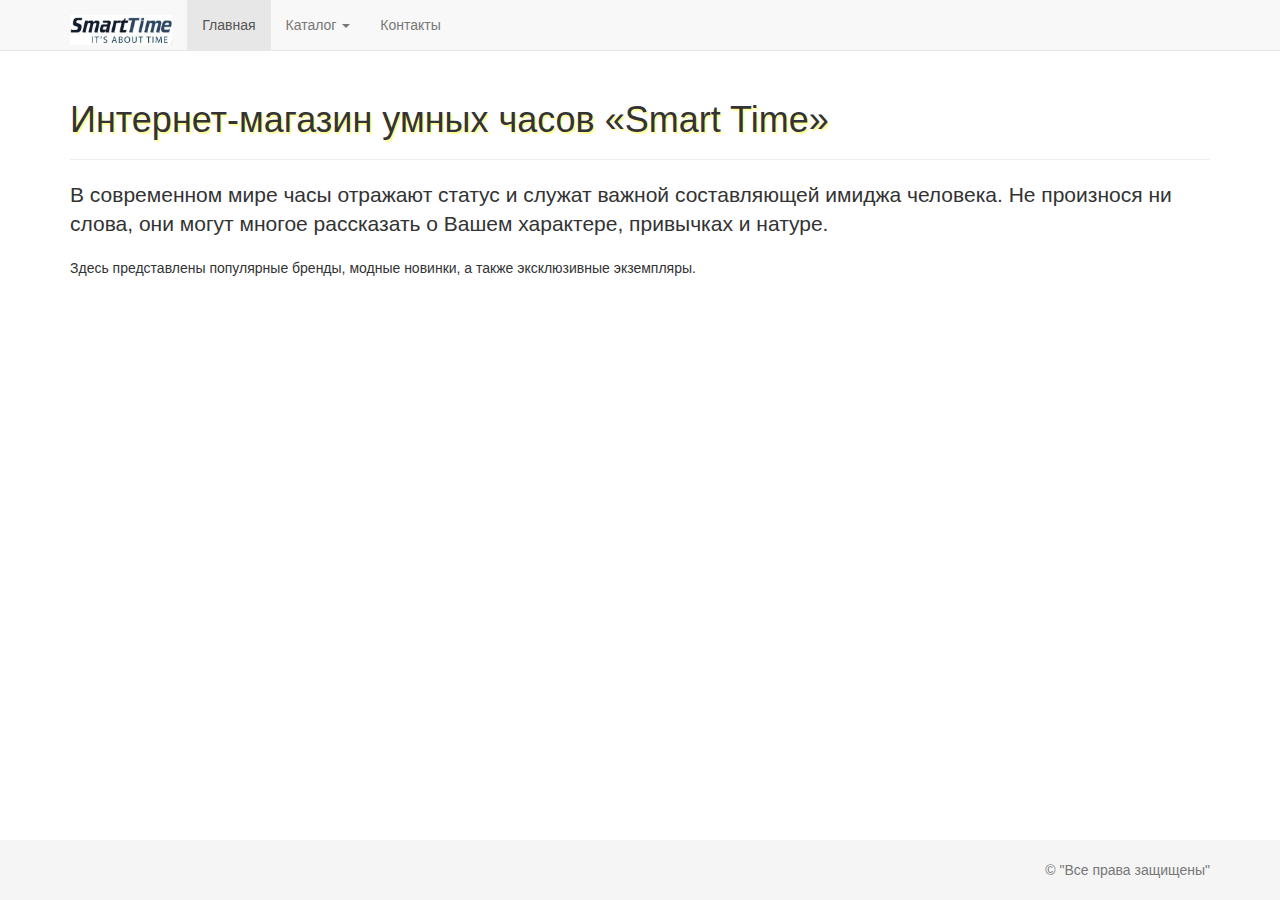
<file: index.html>
<!DOCTYPE html>
<html lang="en">
  <head>
    <meta charset="utf-8">
    <meta http-equiv="X-UA-Compatible" content="IE=edge">
    <meta name="viewport" content="width=device-width, initial-scale=1">
    <title>Главная</title>
    <!-- Bootstrap -->
    <link href="css/bootstrap.min.css" rel="stylesheet">
      <!-- Custom styles for this template -->
    <link href="css/sticky-footer-navbar.css" rel="stylesheet">
    <link href="css/style.css" rel="stylesheet">
    <!-- HTML5 shim and Respond.js for IE8 support of HTML5 elements and media queries -->
    <!-- WARNING: Respond.js doesn't work if you view the page via file:// -->
    <!--[if lt IE 9]>
      <script src="https://oss.maxcdn.com/html5shiv/3.7.3/html5shiv.min.js"></script>
      <script src="https://oss.maxcdn.com/respond/1.4.2/respond.min.js"></script>
    <![endif]-->
  </head>
  <body>
    <!-- Fixed navbar -->
    <nav class="navbar navbar-default navbar-fixed-top">
      <div class="container">
        <div class="navbar-header">
          <button type="button" class="navbar-toggle collapsed" data-toggle="collapse" data-target="#navbar" aria-expanded="false" aria-controls="navbar">
            <span class="sr-only">Toggle navigation</span>
            <span class="icon-bar"></span>
            <span class="icon-bar"></span>
            <span class="icon-bar"></span>
          </button>
          <a class="navbar-brand" href="#"><img src="Img/logo.jpg" alt="logo" title="Интернет-магазин умных часов &laquo;Smart Time&raquo;"></a>
        </div>
        <div id="navbar" class="collapse navbar-collapse">
          <ul class="nav navbar-nav">
            <li class="active"><a href="#">Главная</a></li>
            <!--<li><a href="#about">About</a></li>-->
            <li class="dropdown">
              <a href="#" class="dropdown-toggle" data-toggle="dropdown" role="button" aria-haspopup="true" aria-expanded="false">Каталог <span class="caret"></span></a>
              <ul class="dropdown-menu">
                <li><a href="catalog.html">Список товаров</a></li>
                <li role="separator" class="divider"></li>
                <li><a href="catalog/watch01.html">Samsung Gear S3</a></li>
                <li><a href="catalog/watch02.html">Huawei Watch 2</a></li>
                <li><a href="catalog/watch03.html">LG W270</a></li>                
              </ul>
            </li>
            <li><a href="contacts.html">Контакты</a></li>
            
          </ul>
        </div><!--/.nav-collapse -->
      </div>
    </nav>
      
    <!-- Begin page content -->
    <div class="container">
      <div class="page-header">
        <h1>Интернет-магазин умных часов &laquo;Smart Time&raquo;</h1>
      </div>
      <p class="lead">В современном мире часы отражают статус и служат важной составляющей имиджа человека. Не произнося ни слова, они могут многое рассказать о Вашем характере, привычках и натуре.
        </p>
      <p>Здесь представлены популярные бренды, модные новинки, а также эксклюзивные экземпляры.</p>
    </div>

    <footer class="footer">
      <div class="container">
        <p class="text-muted">&copy;&nbsp;&quot;Все права защищены&quot;</p>
      </div>
    </footer>
    <!-- jQuery (necessary for Bootstrap's JavaScript plugins) -->
    <script src="https://ajax.googleapis.com/ajax/libs/jquery/1.12.4/jquery.min.js"></script>
    <!-- Include all compiled plugins (below), or include individual files as needed -->
    <script src="js/bootstrap.min.js"></script>
  </body>
</html>
</file>
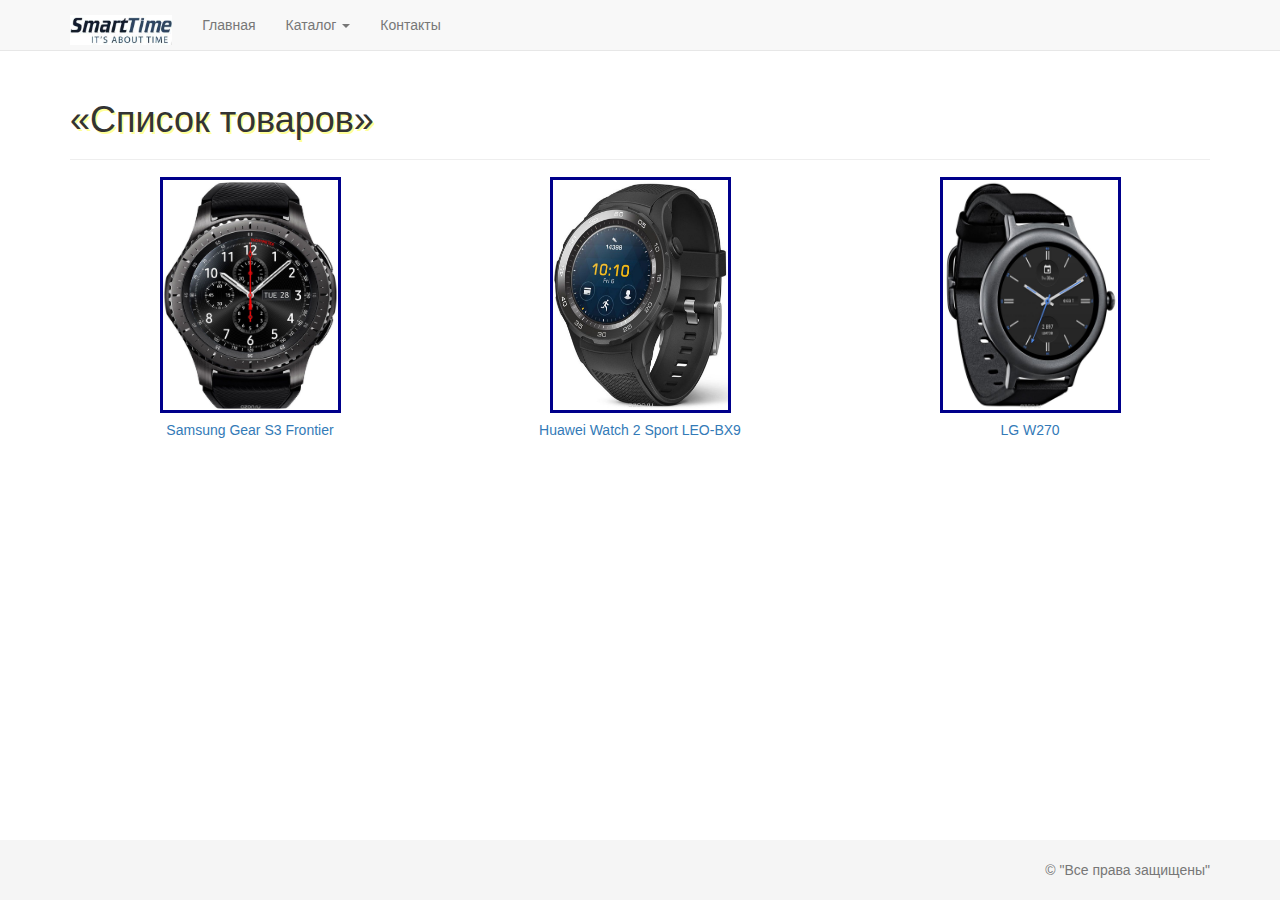
<file: catalog.html>
<!DOCTYPE html>
<html lang="en">

<head>
    <meta charset="utf-8">
    <meta http-equiv="X-UA-Compatible" content="IE=edge">
    <meta name="viewport" content="width=device-width, initial-scale=1">
    <title>Главная</title>

    <link href="css/bootstrap.min.css" rel="stylesheet">
    <!-- Custom styles for this template -->
    <link href="css/sticky-footer-navbar.css" rel="stylesheet">
    <link href="css/style.css" rel="stylesheet">
    <!-- HTML5 shim and Respond.js for IE8 support of HTML5 elements and media queries -->
    <!-- WARNING: Respond.js doesn't work if you view the page via file:// -->
    <!--[if lt IE 9]>
      <script src="https://oss.maxcdn.com/html5shiv/3.7.3/html5shiv.min.js"></script>
      <script src="https://oss.maxcdn.com/respond/1.4.2/respond.min.js"></script>
    <![endif]-->
</head>

<body>
    <nav class="navbar navbar-default navbar-fixed-top">
        <div class="container">
            <div class="navbar-header">
                <button type="button" class="navbar-toggle collapsed" data-toggle="collapse" data-target="#navbar" aria-expanded="false" aria-controls="navbar">
            <span class="sr-only">Toggle navigation</span>
            <span class="icon-bar"></span>
            <span class="icon-bar"></span>
            <span class="icon-bar"></span>
          </button>
                <a class="navbar-brand" href="index.html"><img src="Img/logo.jpg" alt="logo" title="Интернет-магазин умных часов &laquo;Smart Time&raquo;"></a>
            </div>
            <div id="navbar" class="collapse navbar-collapse">
                <ul class="nav navbar-nav">
                    <li><a href="index.html">Главная</a></li>
                    <li class="dropdown">
                        <a href="#" class="dropdown-toggle" data-toggle="dropdown" role="button" aria-haspopup="true" aria-expanded="false">Каталог <span class="caret"></span></a>
                        <ul class="dropdown-menu">
                            <li class="active"><a href="#">Список товаров</a></li>
                            <li role="separator" class="divider"></li>
                            <li><a href="catalog/watch01.html">Samsung Gear S3</a></li>
                            <li><a href="catalog/watch02.html">Huawei Watch 2</a></li>
                            <li><a href="catalog/watch03.html">LG W270</a></li>
                        </ul>
                    </li>
                    <li><a href="contacts.html">Контакты</a></li>

                </ul>
            </div>
            <!--/.nav-collapse -->
        </div>
    </nav>

    <!-- Begin page content -->
    <div class="container">
        <div class="page-header">
            <h1>&laquo;Список товаров&raquo;</h1>
        </div>
        <div class="row">
            <div class="col-xs-6 col-md-4"><a href="catalog/watch01.html"><img class="catalog" src="Img/samsungS3.jpg" alt="Samsung Gear S3 Frontier" title="Samsung Gear S3 Frontier"></a>
            <a href="catalog/watch01.html">Samsung Gear S3 Frontier</a>
            </div>
            <div class="col-xs-6 col-md-4"><a href="catalog/watch02.html"><img class="catalog" src="Img/huaweiBX9.jpg" alt="Huawei Watch 2 Sport LEO-BX9" title="Huawei Watch 2 Sport LEO-BX9"></a>
            <a href="catalog/watch02.html">Huawei Watch 2 Sport LEO-BX9</a>
            </div>
            <div class="col-xs-6 col-md-4"><a href="catalog/watch03.html"><img class="catalog" src="Img/LGw270.jpg" alt="LG W270" title="LG W270"></a>
            <a href="catalog/watch03.html">LG W270</a>
            </div>
        </div>
    </div>

    <footer class="footer">
        <div class="container">
            <p class="text-muted">&copy;&nbsp;&quot;Все права защищены&quot;</p>
        </div>
    </footer>
    <!-- jQuery (necessary for Bootstrap's JavaScript plugins) -->
    <script src="https://ajax.googleapis.com/ajax/libs/jquery/1.12.4/jquery.min.js"></script>
    <!-- Include all compiled plugins (below), or include individual files as needed -->
    <script src="js/bootstrap.min.js"></script>
</body>

</html>
</file>
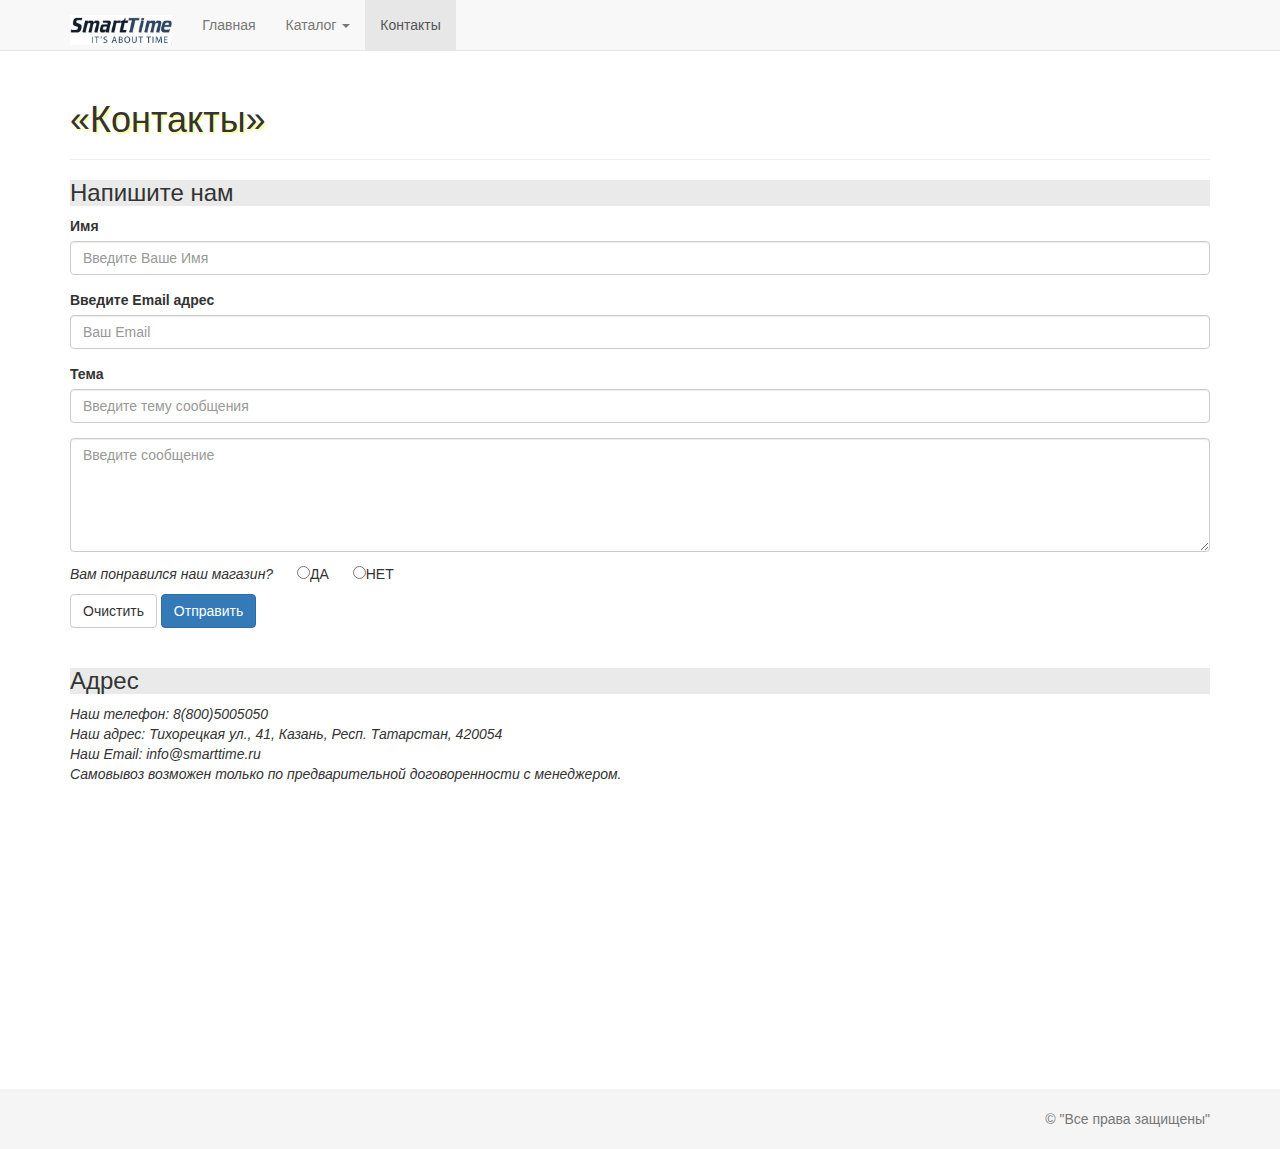
<file: contacts.html>
<!DOCTYPE html>
<html lang="en">

<head>
    <meta charset="utf-8">
    <meta http-equiv="X-UA-Compatible" content="IE=edge">
    <meta name="viewport" content="width=device-width, initial-scale=1">
    <title>Контакты</title>
    <!-- Bootstrap -->
    <link href="css/bootstrap.min.css" rel="stylesheet">
    <!-- Custom styles for this template -->
    <link href="css/sticky-footer-navbar.css" rel="stylesheet">
    <link href="css/style.css" rel="stylesheet">
    <!-- HTML5 shim and Respond.js for IE8 support of HTML5 elements and media queries -->
    <!-- WARNING: Respond.js doesn't work if you view the page via file:// -->
    <!--[if lt IE 9]>
      <script src="https://oss.maxcdn.com/html5shiv/3.7.3/html5shiv.min.js"></script>
      <script src="https://oss.maxcdn.com/respond/1.4.2/respond.min.js"></script>
    <![endif]-->
</head>

<body>
    <!-- Fixed navbar -->
    <nav class="navbar navbar-default navbar-fixed-top">
        <div class="container">
            <div class="navbar-header">
                <button type="button" class="navbar-toggle collapsed" data-toggle="collapse" data-target="#navbar" aria-expanded="false" aria-controls="navbar"> <span class="sr-only">Toggle navigation</span> <span class="icon-bar"></span> <span class="icon-bar"></span> <span class="icon-bar"></span> </button>
                <a class="navbar-brand" href="index.html"><img src="Img/logo.jpg" alt="logo" title="Интернет-магазин умных часов &laquo;Smart Time&raquo;"></a>
            </div>
            <div id="navbar" class="collapse navbar-collapse">
                <ul class="nav navbar-nav">
                    <li><a href="index.html">Главная</a></li>
                    <!--<li><a href="#about">About</a></li>-->
                    <li class="dropdown"> <a href="index.html" class="dropdown-toggle" data-toggle="dropdown" role="button" aria-haspopup="true" aria-expanded="false">Каталог <span class="caret"></span></a>
                        <ul class="dropdown-menu">
                            <li><a href="catalog.html">Список товаров</a></li>
                            <li role="separator" class="divider"></li>
                            <li><a href="catalog/watch01.html">Samsung Gear S3</a></li>
                            <li><a href="catalog/watch02.html">Huawei Watch 2</a></li>
                            <li><a href="catalog/watch03.html">LG W270</a></li>
                        </ul>
                    </li>
                    <li class="active"><a href="#">Контакты</a></li>
                </ul>
            </div>
            <!--/.nav-collapse -->
        </div>
    </nav>
    <!-- Begin page content -->
    <div class="container">
        <div class="page-header">
            <h1>&laquo;Контакты&raquo;</h1> </div>
        <form>
            <h3>Напишите нам</h3>
            <div class="form-group">
                <label for="text1">Имя</label>
                <input type="text" class="form-control" id="text1" placeholder="Введите Ваше Имя"> </div>
            <div class="form-group">
                <label for="Email1">Введите Email адрес</label>
                <input type="email" class="form-control" id="Email1" placeholder="Ваш Email"> </div>
            <div class="form-group">
                <label for="text2">Тема</label>
                <input type="text" class="form-control" id="text2" placeholder="Введите тему сообщения"> </div>
            <textarea class="form-control" rows="5" placeholder="Введите сообщение"></textarea>
            <div class="checkbox"> <i>Вам понравился наш магазин?</i>
                <label>
                    <input type="radio" name="answer">ДА</label>
                <label>
                    <input type="radio" name="answer">НЕТ</label>
            </div>
            <button type="reset" class="btn btn-default">Очистить</button>
            <button type="submit" class="btn btn-primary">Отправить</button>
            <br>
            <br>
            <h3>Адрес</h3> <i>Наш телефон: 8(800)5005050</i>
            <br> <i>Наш адрес: Тихорецкая ул., 41, Казань, Респ. Татарстан, 420054</i>
            <br> <i>Наш Email: info@smarttime.ru</i>
            <br> <i>Самовывоз возможен только по предварительной договоренности с менеджером.</i>
            <br>
            <iframe src="https://www.google.com/maps/embed?pb=!1m14!1m8!1m3!1d8986.457850937437!2d49.121569!3d55.730452!3m2!1i1024!2i768!4f13.1!3m3!1m2!1s0x415eac1a5ef22be5%3A0x67b4122261b4235e!2z0KLQuNGF0L7RgNC10YbQutCw0Y8g0YPQuy4sIDQxLCDQmtCw0LfQsNC90YwsINCg0LXRgdC_LiDQotCw0YLQsNGA0YHRgtCw0L0sIDQyMDA1NA!5e0!3m2!1sru!2sru!4v1516015356092" width="400" height="300"  style="border:0" allowfullscreen></iframe>
        </form>
    </div>
    <footer class="footer">
        <div class="container">
            <p class="text-muted">&copy;&nbsp;&quot;Все права защищены&quot;</p>
        </div>
    </footer>
    <!-- jQuery (necessary for Bootstrap's JavaScript plugins) -->
    <script src="https://ajax.googleapis.com/ajax/libs/jquery/1.12.4/jquery.min.js"></script>
    <!-- Include all compiled plugins (below), or include individual files as needed -->
    <script src="js/bootstrap.min.js"></script>
</body>

</html>
</file>
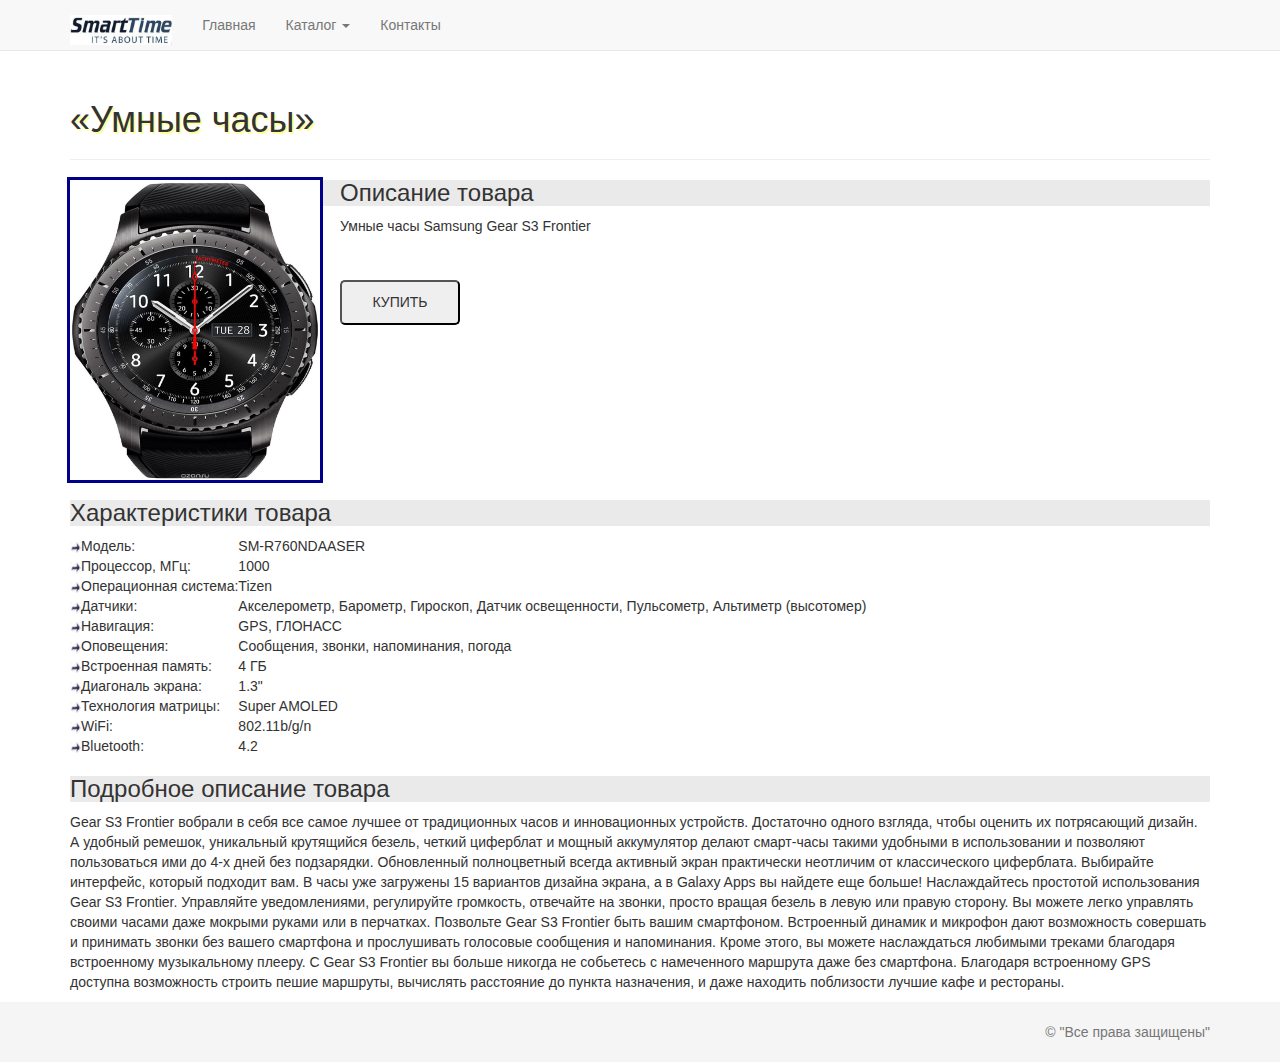
<file: catalog/watch01.html>
<!DOCTYPE html>
<html lang="ru">
  <head>
    <meta charset="utf-8">
    <meta http-equiv="X-UA-Compatible" content="IE=edge">
    <meta name="viewport" content="width=device-width, initial-scale=1">
    <title>Samsung Gear S3</title>
    <!-- Bootstrap -->
    <link href="../css/bootstrap.min.css" rel="stylesheet">
      <!-- Custom styles for this template -->
    <link href="../css/sticky-footer-navbar.css" rel="stylesheet">
    <link href="../css/style.css" rel="stylesheet">
    <!-- HTML5 shim and Respond.js for IE8 support of HTML5 elements and media queries -->
    <!-- WARNING: Respond.js doesn't work if you view the page via file:// -->
    <!--[if lt IE 9]>
      <script src="https://oss.maxcdn.com/html5shiv/3.7.3/html5shiv.min.js"></script>
      <script src="https://oss.maxcdn.com/respond/1.4.2/respond.min.js"></script>
    <![endif]-->
  </head>
  <body>
    <!-- Fixed navbar -->
    <nav class="navbar navbar-default navbar-fixed-top">
      <div class="container">
        <div class="navbar-header">
          <button type="button" class="navbar-toggle collapsed" data-toggle="collapse" data-target="#navbar" aria-expanded="false" aria-controls="navbar">
            <span class="sr-only">Toggle navigation</span>
            <span class="icon-bar"></span>
            <span class="icon-bar"></span>
            <span class="icon-bar"></span>
          </button>
          <a class="navbar-brand" href="../index.html"><img src="../Img/logo.jpg" alt="logo" title="Интернет-магазин умных часов &laquo;Smart Time&raquo;"></a>
        </div>
        <div id="navbar" class="collapse navbar-collapse">
          <ul class="nav navbar-nav">
            <li><a href="../index.html">Главная</a></li>
            <!--<li><a href="#about">About</a></li>-->
            <li class="dropdown">
              <a href="#" class="dropdown-toggle" data-toggle="dropdown" role="button" aria-haspopup="true" aria-expanded="false">Каталог <span class="caret"></span></a>
              <ul class="dropdown-menu">
                <li><a href="../catalog.html">Список товаров</a></li>
                <li role="separator" class="divider"></li>
                <li class="active"><a href="#">Samsung Gear S3</a></li>
                <li><a href="watch02.html">Huawei Watch 2</a></li>
                <li><a href="watch03.html">LG W270</a></li>                
              </ul>
            </li>
            <li><a href="../contacts.html">Контакты</a></li>
            
          </ul>
        </div><!--/.nav-collapse -->
      </div>
    </nav>
      
    <!-- Begin page content -->
    <div class="container">
      <div class="page-header">
        <h1>&laquo;Умные часы&raquo;</h1>
      </div>
      <a href="../Img/samsungS3.jpg" target="_blank"><img class="product" src="../Img/samsungS3.jpg" alt="Samsung Gear S3 Frontier" title="Samsung Gear S3 Frontier"></a>
        <div class="description">
            <h3>Описание товара</h3>
            <p class="short">
                Умные часы Samsung Gear S3 Frontier
            </p>
        </div>
        <input type="button" id="buy" value="КУПИТЬ">
		<h3 style="clear: both;">Характеристики товара</h3>
        <table>
            <tr>
                <td><img src="../Img/arrow.jpg" alt=">>>"></td>
                <td>Модель:</td>
                <td>SM-R760NDAASER</td>
            </tr>
            <tr>
                <td><img src="../Img/arrow.jpg" alt=">>>"></td>
                <td>Процессор, МГц:</td>
                <td>1000</td>
            </tr>
            <tr>
                <td><img src="../Img/arrow.jpg" alt=">>>"></td>
                <td>Операционная система:</td>
                <td>Tizen</td>
            </tr>
            <tr>
                <td><img src="../Img/arrow.jpg" alt=">>>"></td>
                <td>Датчики:</td>
                <td>Акселерометр, Барометр, Гироскоп, Датчик освещенности, Пульсометр, Альтиметр (высотомер)</td>
            </tr>
            <tr>
                <td><img src="../Img/arrow.jpg" alt=">>>"></td>
                <td>Навигация:</td>
                <td>GPS, ГЛОНАСС</td>
            </tr>
            <tr>
                <td><img src="../Img/arrow.jpg" alt=">>>"></td>
                <td>Оповещения:</td>
                <td>Сообщения, звонки, напоминания, погода</td>
            </tr>
            <tr>
                <td><img src="../Img/arrow.jpg" alt=">>>"></td>
                <td>Встроенная память:</td>
                <td>4 ГБ</td>
            </tr>
            <tr>
                <td><img src="../Img/arrow.jpg" alt=">>>"></td>
                <td>Диагональ экрана:</td>
                <td>1.3"</td>
            </tr>
            <tr>
                <td><img src="../Img/arrow.jpg" alt=">>>"></td>
                <td>Технология матрицы:</td>
                <td>Super AMOLED</td>
            </tr>
            <tr>
                <td><img src="../Img/arrow.jpg" alt=">>>"></td>
                <td>WiFi:</td>
                <td>802.11b/g/n</td>
            </tr>
            <tr>
                <td><img src="../Img/arrow.jpg" alt=">>>"></td>
                <td>Bluetooth:</td>
                <td>4.2</td>
            </tr>
        </table>
		<!--<ul class="list">
            <li>Модель:	SM-R760NDAASER</li>
            <li>Процессор, МГц:	1000</li>
            <li>Поддерживаемая операционная система:	Tizen</li>
            <li>Датчики:	Акселерометр, Барометр, Гироскоп, Датчик освещенности, Пульсометр, Альтиметр (высотомер)</li>
            <li>Навигация:	GPS, ГЛОНАСС</li>
            <li>Оповещения:	Сообщения, звонки, напоминания, погода</li>
            <li>Встроенная память:	4 ГБ</li>
            <li>Диагональ экрана:	1.3"</li>
            <li>Технология матрицы:	Super AMOLED</li>
            <li>WiFi:	802.11b/g/n</li>
            <li>Bluetooth:	4.2</li>            
        </ul>-->
		<h3>Подробное описание товара</h3>
		<p class="detail">
			Gear S3 Frontier вобрали в себя все самое лучшее от традиционных часов и инновационных устройств. Достаточно одного взгляда, чтобы оценить их потрясающий дизайн. А удобный ремешок, уникальный крутящийся безель, четкий циферблат и мощный аккумулятор делают смарт-часы такими удобными в использовании и позволяют пользоваться ими до 4-х дней без подзарядки. Обновленный полноцветный всегда активный экран практически неотличим от классического циферблата. Выбирайте интерфейс, который подходит вам. В часы уже загружены 15 вариантов дизайна экрана, а в Galaxy Apps вы найдете еще больше! Наслаждайтесь простотой использования Gear S3 Frontier. Управляйте уведомлениями, регулируйте громкость, отвечайте на звонки, просто вращая безель в левую или правую сторону. Вы можете легко управлять своими часами даже мокрыми руками или в перчатках. Позвольте Gear S3 Frontier быть вашим смартфоном. Встроенный динамик и микрофон дают возможность совершать и принимать звонки без вашего смартфона и прослушивать голосовые сообщения и напоминания. Кроме этого, вы можете наслаждаться любимыми треками благодаря встроенному музыкальному плееру. C Gear S3 Frontier вы больше никогда не собьетесь с намеченного маршрута даже без смартфона. Благодаря встроенному GPS доступна возможность строить пешие маршруты, вычислять расстояние до пункта назначения, и даже находить поблизости лучшие кафе и рестораны. 
		</p>        
        
    </div>

    <footer class="footer">
      <div class="container">
        <p class="text-muted">&copy;&nbsp;&quot;Все права защищены&quot;</p>
      </div>
    </footer>
    <!-- jQuery (necessary for Bootstrap's JavaScript plugins) -->
    <script src="https://ajax.googleapis.com/ajax/libs/jquery/1.12.4/jquery.min.js"></script>
    <!-- Include all compiled plugins (below), or include individual files as needed -->
    <script src="../js/bootstrap.min.js"></script>
  </body>
</html>
</file>
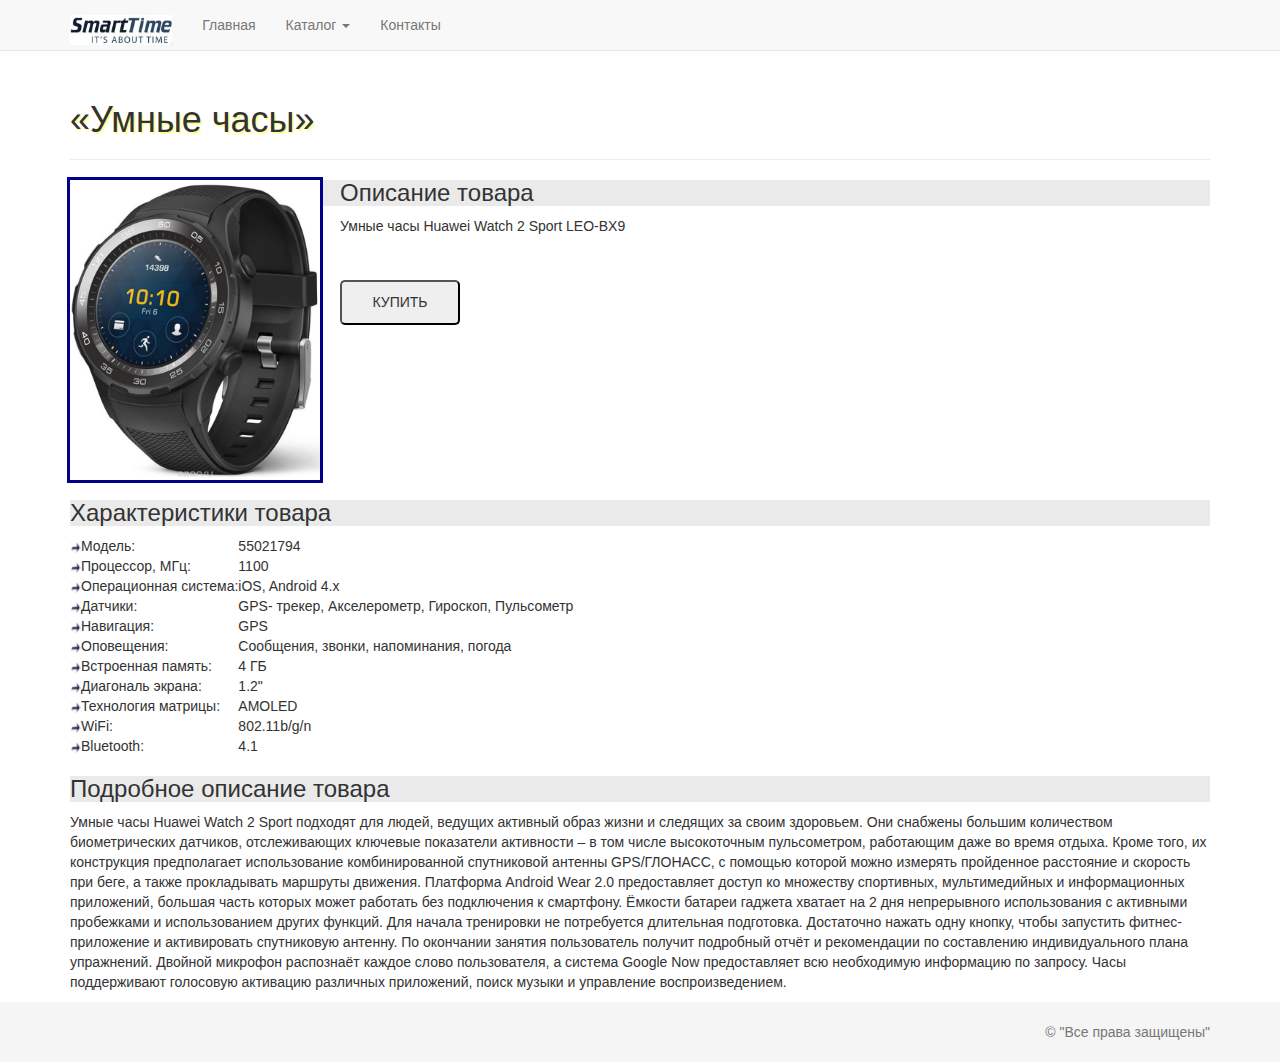
<file: catalog/watch02.html>
<!DOCTYPE html>
<html lang="ru">
  <head>
    <meta charset="utf-8">
    <meta http-equiv="X-UA-Compatible" content="IE=edge">
    <meta name="viewport" content="width=device-width, initial-scale=1">
    <title>Huawei Watch 2</title>
    <!-- Bootstrap -->
    <link href="../css/bootstrap.min.css" rel="stylesheet">
      <!-- Custom styles for this template -->
    <link href="../css/sticky-footer-navbar.css" rel="stylesheet">
    <link href="../css/style.css" rel="stylesheet">
    <!-- HTML5 shim and Respond.js for IE8 support of HTML5 elements and media queries -->
    <!-- WARNING: Respond.js doesn't work if you view the page via file:// -->
    <!--[if lt IE 9]>
      <script src="https://oss.maxcdn.com/html5shiv/3.7.3/html5shiv.min.js"></script>
      <script src="https://oss.maxcdn.com/respond/1.4.2/respond.min.js"></script>
    <![endif]-->
  </head>
  <body>
    <!-- Fixed navbar -->
    <nav class="navbar navbar-default navbar-fixed-top">
      <div class="container">
        <div class="navbar-header">
          <button type="button" class="navbar-toggle collapsed" data-toggle="collapse" data-target="#navbar" aria-expanded="false" aria-controls="navbar">
            <span class="sr-only">Toggle navigation</span>
            <span class="icon-bar"></span>
            <span class="icon-bar"></span>
            <span class="icon-bar"></span>
          </button>
          <a class="navbar-brand" href="../index.html"><img src="../Img/logo.jpg" alt="logo" title="Интернет-магазин умных часов &laquo;Smart Time&raquo;"></a>
        </div>
        <div id="navbar" class="collapse navbar-collapse">
          <ul class="nav navbar-nav">
            <li><a href="../index.html">Главная</a></li>
            <!--<li><a href="#about">About</a></li>-->
            <li class="dropdown">
              <a href="#" class="dropdown-toggle" data-toggle="dropdown" role="button" aria-haspopup="true" aria-expanded="false">Каталог <span class="caret"></span></a>
              <ul class="dropdown-menu">
                <li><a href="../catalog.html">Список товаров</a></li>
                <li role="separator" class="divider"></li>
                <li><a href="watch01.html">Samsung Gear S3</a></li>
                <li class="active"><a href="#">Huawei Watch 2</a></li>
                <li><a href="watch03.html">LG W270</a></li>                
              </ul>
            </li>
            <li><a href="../contacts.html">Контакты</a></li>
            
          </ul>
        </div><!--/.nav-collapse -->
      </div>
    </nav>
      
    <!-- Begin page content -->
    <div class="container">
      <div class="page-header">
        <h1>&laquo;Умные часы&raquo;</h1>
      </div>
      <a href="../Img/huaweiBX9.jpg" target="_blank"><img class="product" src="../Img/huaweiBX9.jpg" alt="Huawei Watch 2 Sport LEO-BX9" title="Huawei Watch 2 Sport LEO-BX9"></a>
        <div class="description">
            <h3>Описание товара</h3>
                <p class="short">
                    Умные часы Huawei Watch 2 Sport LEO-BX9
                </p>
        </div>
        <input type="button" id="buy" value="КУПИТЬ">
        <h3 style="clear: both;">Характеристики товара</h3>
        <table>
            <tr>
                <td><img src="../Img/arrow.jpg" alt=">>>"></td>
                <td>Модель:</td>
                <td>55021794</td>
            </tr>
            <tr>
                <td><img src="../Img/arrow.jpg" alt=">>>"></td>
                <td>Процессор, МГц:</td>
                <td>1100</td>
            </tr>
            <tr>
                <td><img src="../Img/arrow.jpg" alt=">>>"></td>
                <td>Операционная система:</td>
                <td>iOS, Android 4.x</td>
            </tr>
            <tr>
                <td><img src="../Img/arrow.jpg" alt=">>>"></td>
                <td>Датчики:</td>
                <td>GPS- трекер, Акселерометр, Гироскоп, Пульсометр</td>
            </tr>
            <tr>
                <td><img src="../Img/arrow.jpg" alt=">>>"></td>
                <td>Навигация:</td>
                <td>GPS</td>
            </tr>
            <tr>
                <td><img src="../Img/arrow.jpg" alt=">>>"></td>
                <td>Оповещения:</td>
                <td>Сообщения, звонки, напоминания, погода</td>
            </tr>
            <tr>
                <td><img src="../Img/arrow.jpg" alt=">>>"></td>
                <td>Встроенная память:</td>
                <td>4 ГБ</td>
            </tr>
            <tr>
                <td><img src="../Img/arrow.jpg" alt=">>>"></td>
                <td>Диагональ экрана:</td>
                <td>1.2"</td>
            </tr>
            <tr>
                <td><img src="../Img/arrow.jpg" alt=">>>"></td>
                <td>Технология матрицы:</td>
                <td>AMOLED</td>
            </tr>
            <tr>
                <td><img src="../Img/arrow.jpg" alt=">>>"></td>
                <td>WiFi:</td>
                <td>802.11b/g/n</td>
            </tr>
            <tr>
                <td><img src="../Img/arrow.jpg" alt=">>>"></td>
                <td>Bluetooth:</td>
                <td>4.1</td>
            </tr>
        </table>
		<!--<ul class="list">
            <li>Модель:	55021794</li>
            <li>Процессор, МГц:	1100</li>
            <li>Поддерживаемая операционная система:	iOS, Android 4.x</li>
            <li>Датчики:	GPS- трекер, Акселерометр, Гироскоп, Пульсометр</li>
            <li>Навигация:	GPS</li>
            <li>Оповещения:	Сообщения, звонки, напоминания, погода</li>
            <li>Встроенная память:	4 ГБ</li>
            <li>Диагональ экрана:	1.2"</li>
            <li>Технология матрицы:	AMOLED</li>
            <li>WiFi:	802.11b/g/n</li>
            <li>Bluetooth:	4.1</li>            
        </ul>-->
		<h3>Подробное описание товара</h3>
		<p class="detail">
			Умные часы Huawei Watch 2 Sport подходят для людей, ведущих активный образ жизни и следящих за своим здоровьем. Они снабжены большим количеством биометрических датчиков, отслеживающих ключевые показатели активности – в том числе высокоточным пульсометром, работающим даже во время отдыха. Кроме того, их конструкция предполагает использование комбинированной спутниковой антенны GPS/ГЛОНАСС, с помощью которой можно измерять пройденное расстояние и скорость при беге, а также прокладывать маршруты движения. Платформа Android Wear 2.0 предоставляет доступ ко множеству спортивных, мультимедийных и информационных приложений, большая часть которых может работать без подключения к смартфону. Ёмкости батареи гаджета хватает на 2 дня непрерывного использования с активными пробежками и использованием других функций. Для начала тренировки не потребуется длительная подготовка. Достаточно нажать одну кнопку, чтобы запустить фитнес-приложение и активировать спутниковую антенну. По окончании занятия пользователь получит подробный отчёт и рекомендации по составлению индивидуального плана упражнений. Двойной микрофон распознаёт каждое слово пользователя, а система Google Now предоставляет всю необходимую информацию по запросу. Часы поддерживают голосовую активацию различных приложений, поиск музыки и управление воспроизведением.
		</p>        
        
    </div>

    <footer class="footer">
      <div class="container">
        <p class="text-muted">&copy;&nbsp;&quot;Все права защищены&quot;</p>
      </div>
    </footer>
    <!-- jQuery (necessary for Bootstrap's JavaScript plugins) -->
    <script src="https://ajax.googleapis.com/ajax/libs/jquery/1.12.4/jquery.min.js"></script>
    <!-- Include all compiled plugins (below), or include individual files as needed -->
    <script src="../js/bootstrap.min.js"></script>
  </body>
</html>
</file>
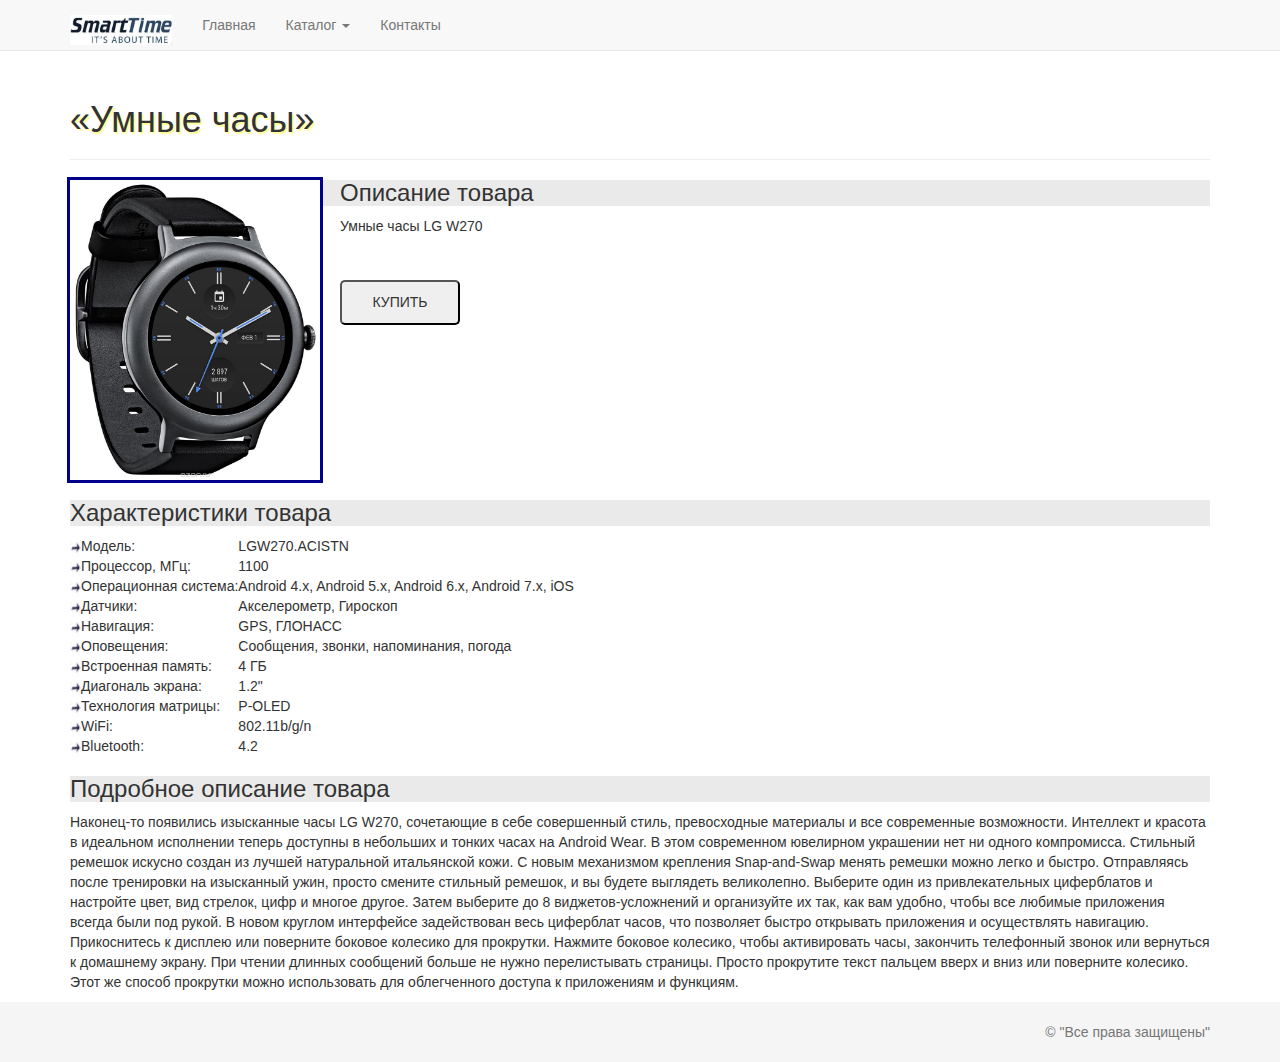
<file: catalog/watch03.html>
<!DOCTYPE html>
<html lang="ru">
  <head>
    <meta charset="utf-8">
    <meta http-equiv="X-UA-Compatible" content="IE=edge">
    <meta name="viewport" content="width=device-width, initial-scale=1">
    <title>LG W270</title>
    <!-- Bootstrap -->
    <link href="../css/bootstrap.min.css" rel="stylesheet">
      <!-- Custom styles for this template -->
    <link href="../css/sticky-footer-navbar.css" rel="stylesheet">
    <link href="../css/style.css" rel="stylesheet">
    <!-- HTML5 shim and Respond.js for IE8 support of HTML5 elements and media queries -->
    <!-- WARNING: Respond.js doesn't work if you view the page via file:// -->
    <!--[if lt IE 9]>
      <script src="https://oss.maxcdn.com/html5shiv/3.7.3/html5shiv.min.js"></script>
      <script src="https://oss.maxcdn.com/respond/1.4.2/respond.min.js"></script>
    <![endif]-->
  </head>
  <body>
    <!-- Fixed navbar -->
    <nav class="navbar navbar-default navbar-fixed-top">
      <div class="container">
        <div class="navbar-header">
          <button type="button" class="navbar-toggle collapsed" data-toggle="collapse" data-target="#navbar" aria-expanded="false" aria-controls="navbar">
            <span class="sr-only">Toggle navigation</span>
            <span class="icon-bar"></span>
            <span class="icon-bar"></span>
            <span class="icon-bar"></span>
          </button>
          <a class="navbar-brand" href="../index.html"><img src="../Img/logo.jpg" alt="logo" title="Интернет-магазин умных часов &laquo;Smart Time&raquo;"></a>
        </div>
        <div id="navbar" class="collapse navbar-collapse">
          <ul class="nav navbar-nav">
            <li><a href="../index.html">Главная</a></li>
            <!--<li><a href="#about">About</a></li>-->
            <li class="dropdown">
              <a href="#" class="dropdown-toggle" data-toggle="dropdown" role="button" aria-haspopup="true" aria-expanded="false">Каталог <span class="caret"></span></a>
              <ul class="dropdown-menu">
                <li><a href="../catalog.html">Список товаров</a></li>
                <li role="separator" class="divider"></li>
                <li><a href="watch01.html">Samsung Gear S3</a></li>
                <li><a href="watch02.html">Huawei Watch 2</a></li>
                <li class="active"><a href="#">LG W270</a></li>                
              </ul>
            </li>
            <li><a href="../contacts.html">Контакты</a></li>
            
          </ul>
        </div><!--/.nav-collapse -->
      </div>
    </nav>
      
    <!-- Begin page content -->
    <div class="container">
      <div class="page-header">
        <h1>&laquo;Умные часы&raquo;</h1>
      </div>
      <a href="../Img/LGw270.jpg" target="_blank"><img class="product" src="../Img/LGw270.jpg" alt="LG W270" title="LG W270"></a>
        <div class="description">
            <h3>Описание товара</h3>
                <p class="short">
                    Умные часы LG W270
                </p>
        </div>
        <input type="button" id="buy" value="КУПИТЬ">
		<h3 style="clear: both;">Характеристики товара</h3>
        <table>
            <tr>
                <td><img src="../Img/arrow.jpg" alt=">>>"></td>
                <td>Модель:</td>
                <td>LGW270.ACISTN</td>
            </tr>
            <tr>
                <td><img src="../Img/arrow.jpg" alt=">>>"></td>
                <td>Процессор, МГц:</td>
                <td>1100</td>
            </tr>
            <tr>
                <td><img src="../Img/arrow.jpg" alt=">>>"></td>
                <td>Операционная система:</td>
                <td>Android 4.x, Android 5.x, Android 6.x, Android 7.x, iOS</td>
            </tr>
            <tr>
                <td><img src="../Img/arrow.jpg" alt=">>>"></td>
                <td>Датчики:</td>
                <td>Акселерометр, Гироскоп</td>
            </tr>
            <tr>
                <td><img src="../Img/arrow.jpg" alt=">>>"></td>
                <td>Навигация:</td>
                <td>GPS, ГЛОНАСС</td>
            </tr>
            <tr>
                <td><img src="../Img/arrow.jpg" alt=">>>"></td>
                <td>Оповещения:</td>
                <td>Сообщения, звонки, напоминания, погода</td>
            </tr>
            <tr>
                <td><img src="../Img/arrow.jpg" alt=">>>"></td>
                <td>Встроенная память:</td>
                <td>4 ГБ</td>
            </tr>
            <tr>
                <td><img src="../Img/arrow.jpg" alt=">>>"></td>
                <td>Диагональ экрана:</td>
                <td>1.2"</td>
            </tr>
            <tr>
                <td><img src="../Img/arrow.jpg" alt=">>>"></td>
                <td>Технология матрицы:</td>
                <td>P-OLED</td>
            </tr>
            <tr>
                <td><img src="../Img/arrow.jpg" alt=">>>"></td>
                <td>WiFi:</td>
                <td>802.11b/g/n</td>
            </tr>
            <tr>
                <td><img src="../Img/arrow.jpg" alt=">>>"></td>
                <td>Bluetooth:</td>
                <td>4.2</td>
            </tr>
        </table>
		<!--<ul class="list">
            <li>Модель:	LGW270.ACISTN</li>
            <li>Процессор, МГц:	1100</li>
            <li>Поддерживаемая операционная система:	Android 4.x, Android 5.x, Android 6.x, Android 7.x, iOS</li>
            <li>Датчики:	Акселерометр, Гироскоп</li>
            <li>Навигация:	GPS, ГЛОНАСС</li>
            <li>Оповещения:	Сообщения, звонки, напоминания, погода</li>
            <li>Встроенная память:	4 ГБ</li>
            <li>Диагональ экрана:	1.2"</li>
            <li>Технология матрицы:	P-OLED</li>
            <li>WiFi:	802.11b/g/n</li>
            <li>Bluetooth:	4.2</li>            
        </ul>-->
		<h3>Подробное описание товара</h3>
		<p class="detail">
			Наконец-то появились изысканные часы LG W270, сочетающие в себе совершенный стиль, превосходные материалы и все современные возможности. Интеллект и красота в идеальном исполнении теперь доступны в небольших и тонких часах на Android Wear. В этом современном ювелирном украшении нет ни одного компромисса. Стильный ремешок искусно создан из лучшей натуральной итальянской кожи. С новым механизмом крепления Snap-and-Swap менять ремешки можно легко и быстро. Отправляясь после тренировки на изысканный ужин, просто смените стильный ремешок, и вы будете выглядеть великолепно. Выберите один из привлекательных циферблатов и настройте цвет, вид стрелок, цифр и многое другое. Затем выберите до 8 виджетов-усложнений и организуйте их так, как вам удобно, чтобы все любимые приложения всегда были под рукой. В новом круглом интерфейсе задействован весь циферблат часов, что позволяет быстро открывать приложения и осуществлять навигацию. Прикоснитесь к дисплею или поверните боковое колесико для прокрутки. Нажмите боковое колесико, чтобы активировать часы, закончить телефонный звонок или вернуться к домашнему экрану. При чтении длинных сообщений больше не нужно перелистывать страницы. Просто прокрутите текст пальцем вверх и вниз или поверните колесико. Этот же способ прокрутки можно использовать для облегченного доступа к приложениям и функциям.
		</p>       
        
    </div>

    <footer class="footer">
      <div class="container">
        <p class="text-muted">&copy;&nbsp;&quot;Все права защищены&quot;</p>
      </div>
    </footer>
    <!-- jQuery (necessary for Bootstrap's JavaScript plugins) -->
    <script src="https://ajax.googleapis.com/ajax/libs/jquery/1.12.4/jquery.min.js"></script>
    <!-- Include all compiled plugins (below), or include individual files as needed -->
    <script src="../js/bootstrap.min.js"></script>
  </body>
</html>
</file>
<file: css/sticky-footer-navbar.css>
/* Sticky footer styles
-------------------------------------------------- */
html {
  position: relative;
  min-height: 100%;
}
body {
  /* Margin bottom by footer height */
  margin-bottom: 60px;
}
.footer {
  position: absolute;
  bottom: 0;
  width: 100%;
  /* Set the fixed height of the footer here */
  height: 60px;
  background-color: #f5f5f5;
}


/* Custom page CSS
-------------------------------------------------- */
/* Not required for template or sticky footer method. */

body > .container {
  padding: 60px 15px 0;
}
.container .text-muted {
  margin: 20px 0;
}

.footer > .container {
  padding-right: 15px;
  padding-left: 15px;
}

code {
  font-size: 80%;
}
</file>
<file: css/style.css>
.navbar-brand img {
    height: 30px;
}

.page-header h1 {
    text-shadow: 2px 2px rgb(255, 255, 153);
}

.row img {
    outline: 3px solid darkblue;
    height: 230px;
    width: 175px;
    display: block;
    margin: 0 auto;
}
.row img:hover{
    outline: none;
}
.row a {
    display: block;
    text-align: center;
    padding-bottom: 10px;
}

.product {
    outline: 3px solid darkblue;
    width: 250px;
    height: 300px;
    float: left;
    margin-right: 20px;
    margin-bottom: 20px;
}

.product:hover{
    outline: none;
}

.description {
    height: 100px;
}

h3 {
    background-color: #eaeaea;
}

#buy{
    height: 45px;
    width: 120px;
    border-radius: 5px;    
}

#buy:hover{
    background-color: yellow;
}

#buy:active{
    background-color: lightgreen;
}

.footer{
    text-align: right;
}
</file>
